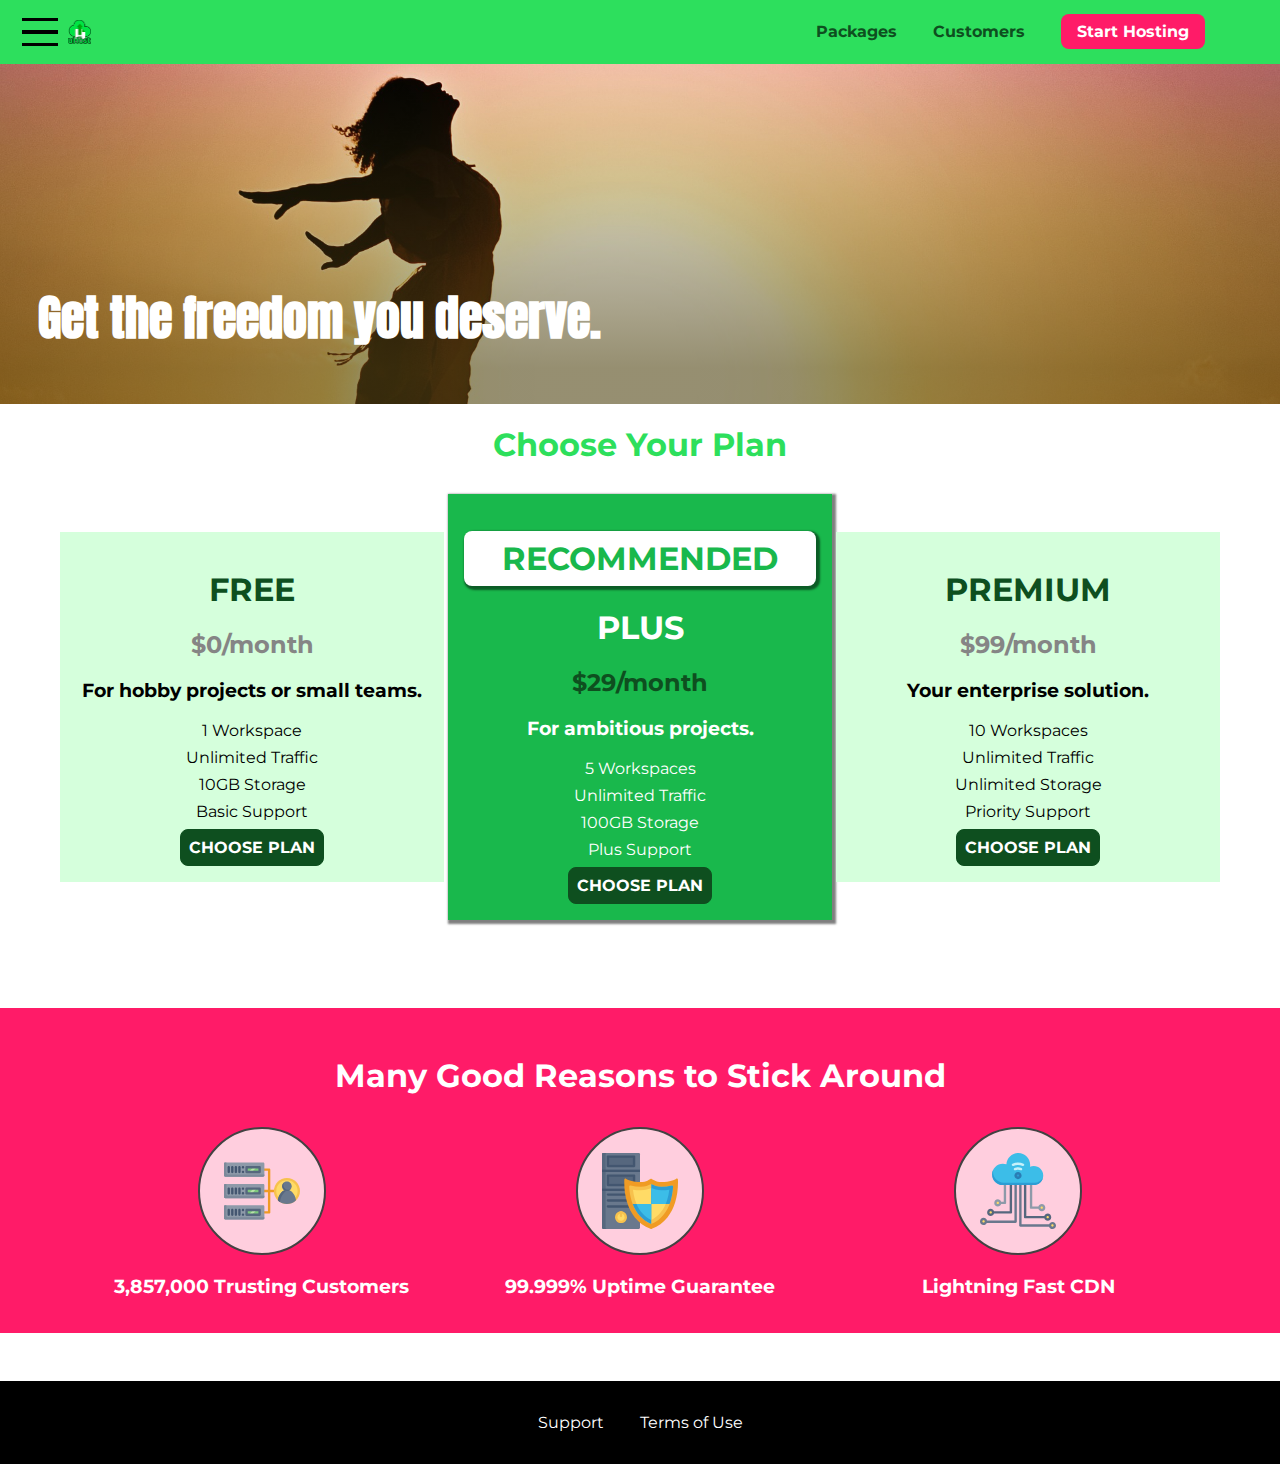
<file: index.html>
<!DOCTYPE html>
<html lang="en">
  <head>
    <meta charset="UTF-8" />
    <meta http-equiv="X-UA-Compatible" content="ie=edge" />
    <meta name="viewport" content="width=device-width, initial-scale=1.0" />
    <title>uHost</title>
    <link rel="shortcut icon" href="favicon.png" />
    <link
      href="https://fonts.googleapis.com/css?family=Anton"
      rel="stylesheet"
    />
    <link
      href="https://fonts.googleapis.com/css?family=Montserrat:400,700"
      rel="stylesheet"
    />
    <link rel="stylesheet" href="shared.css" />
    <link rel="stylesheet" href="main.css" />
  </head>

  <body>
    <div class="backdrop"></div>
    <div class="modal">
      <h1 class="modal__title">Do you want to continue?</h1>
      <div class="modal__actions">
        <a href="start-hosting/index.html" class="modal__action">Yes!</a>
        <button class="modal__action modal__action__negative" type="button">
          No!
        </button>
      </div>
    </div>

    <header class="main-header">
      <div>
        <button class="toggle-button">
          <span class="toggle-button__bar"></span>
          <span class="toggle-button__bar"></span>
          <span class="toggle-button__bar"></span>
        </button>
        <a href="index.html" class="main-header__brand">
          <img src="/images/uhost-icon.png" alt="uHost" />
        </a>
      </div>
      <nav class="main-nav">
        <ul class="main-nav__items">
          <li class="main-nav__item">
            <a href="packages/index.html">Packages</a>
          </li>
          <li class="main-nav__item">
            <a href="customers/index.html">Customers</a>
          </li>
          <li class="main-nav__item main-nav__item--cta">
            <a href="start-hosting/index.html">Start Hosting</a>
          </li>
        </ul>
      </nav>
    </header>
    <nav class="mobile-nav">
      <ul class="mobile-nav__items">
        <li class="mobile-nav__item">
          <a href="packages/index.html">Packages</a>
        </li>
        <li class="mobile-nav__item">
          <a href="customers/index.html">Customers</a>
        </li>
        <li class="mobile-nav__item mobile-nav__item--cta">
          <a href="start-hosting/index.html">Start Hosting</a>
        </li>
      </ul>
    </nav>
    <main>
      <section id="product-overview">
        <h1>Get the freedom you deserve.</h1>
      </section>
      <section id="plans">
        <h1 class="section-title">Choose Your Plan</h1>
        <div class="plan__list">
          <article class="plan">
            <h1 class="plan__title">FREE</h1>
            <h2 class="plan__price">$0/month</h2>
            <h3>For hobby projects or small teams.</h3>
            <ul class="plan__features">
              <li class="plan__feature">1 Workspace</li>
              <li class="plan__feature">Unlimited Traffic</li>
              <li class="plan__feature">10GB Storage</li>
              <li class="plan__feature">Basic Support</li>
            </ul>
            <div>
              <button class="button">CHOOSE PLAN</button>
            </div>
          </article>
          <article class="plan plan--highlighted">
            <h1 class="plan__annotation">RECOMMENDED</h1>
            <h1 class="plan__title">PLUS</h1>
            <h2 class="plan__price">$29/month</h2>
            <h3>For ambitious projects.</h3>
            <ul class="plan__features">
              <li class="plan__feature">5 Workspaces</li>
              <li class="plan__feature">Unlimited Traffic</li>
              <li class="plan__feature">100GB Storage</li>
              <li class="plan__feature">Plus Support</li>
            </ul>
            <div>
              <button class="button">CHOOSE PLAN</button>
            </div>
          </article>
          <article class="plan">
            <h1 class="plan__title">PREMIUM</h1>
            <h2 class="plan__price">$99/month</h2>
            <h3>Your enterprise solution.</h3>
            <ul class="plan__features">
              <li class="plan__feature">10 Workspaces</li>
              <li class="plan__feature">Unlimited Traffic</li>
              <li class="plan__feature">Unlimited Storage</li>
              <li class="plan__feature">Priority Support</li>
            </ul>
            <div>
              <button class="button">CHOOSE PLAN</button>
            </div>
          </article>
        </div>
      </section>
      <section id="key-features">
        <h1 class="section-title">Many Good Reasons to Stick Around</h1>
        <ul class="key-feature__list">
          <li class="key-feature">
            <div class="key-feature__image">
              <svg viewBox="0 0 512 512">
                <path
                  style="fill: #f09b24"
                  d="M344,248h-32V112c0-4.418-3.582-8-8-8h-40c-4.418,0-8,3.582-8,8s3.582,8,8,8h32v128h-32  c-4.418,0-8,3.582-8,8s3.582,8,8,8h32v128h-32c-4.418,0-8,3.582-8,8s3.582,8,8,8h40c4.418,0,8-3.582,8-8V264h32c4.418,0,8-3.582,8-8  S348.418,248,344,248z"
                />
                <path
                  style="fill: #8e9aa9"
                  d="M264,64H8c-4.418,0-8,3.582-8,8v80c0,4.418,3.582,8,8,8h256c4.418,0,8-3.582,8-8V72  C272,67.582,268.418,64,264,64z"
                />
                <path
                  style="fill: #7c899b"
                  d="M24,144c-4.418,0-8-3.582-8-8V64H8c-4.418,0-8,3.582-8,8v80c0,4.418,3.582,8,8,8h256  c4.418,0,8-3.582,8-8v-8H24z"
                />
                <rect
                  x="152"
                  y="96"
                  style="fill: #b8e3a8"
                  width="88"
                  height="32"
                />
                <g>
                  <polygon
                    style="fill: #7ec97d"
                    points="152,96 152,128 166,128 198,96  "
                  />
                  <polygon
                    style="fill: #7ec97d"
                    points="220,96 188,128 240,128 240,96  "
                  />
                </g>
                <path
                  style="fill: #56677e"
                  d="M240,136h-88c-4.418,0-8-3.582-8-8V96c0-4.418,3.582-8,8-8h88c4.418,0,8,3.582,8,8v32  C248,132.418,244.418,136,240,136z M160,120h72v-16h-72V120z"
                />
                <g>
                  <path
                    style="fill: #435670"
                    d="M32,136c-4.418,0-8-3.582-8-8V96c0-4.418,3.582-8,8-8s8,3.582,8,8v32C40,132.418,36.418,136,32,136z   "
                  />
                  <path
                    style="fill: #435670"
                    d="M56,136c-4.418,0-8-3.582-8-8V96c0-4.418,3.582-8,8-8s8,3.582,8,8v32C64,132.418,60.418,136,56,136z   "
                  />
                  <path
                    style="fill: #435670"
                    d="M80,136c-4.418,0-8-3.582-8-8V96c0-4.418,3.582-8,8-8s8,3.582,8,8v32C88,132.418,84.418,136,80,136z   "
                  />
                  <path
                    style="fill: #435670"
                    d="M104,136c-4.418,0-8-3.582-8-8V96c0-4.418,3.582-8,8-8s8,3.582,8,8v32   C112,132.418,108.418,136,104,136z"
                  />
                  <path
                    style="fill: #435670"
                    d="M128,105c-4.418,0-8-3.582-8-8v-1c0-4.418,3.582-8,8-8s8,3.582,8,8v1   C136,101.418,132.418,105,128,105z"
                  />
                  <path
                    style="fill: #435670"
                    d="M128,136c-4.418,0-8-3.582-8-8v-1c0-4.418,3.582-8,8-8s8,3.582,8,8v1   C136,132.418,132.418,136,128,136z"
                  />
                </g>
                <path
                  style="fill: #8e9aa9"
                  d="M264,208H8c-4.418,0-8,3.582-8,8v80c0,4.418,3.582,8,8,8h256c4.418,0,8-3.582,8-8v-80  C272,211.582,268.418,208,264,208z"
                />
                <path
                  style="fill: #7c899b"
                  d="M24,288c-4.418,0-8-3.582-8-8v-72H8c-4.418,0-8,3.582-8,8v80c0,4.418,3.582,8,8,8h256  c4.418,0,8-3.582,8-8v-8H24z"
                />
                <rect
                  x="152"
                  y="240"
                  style="fill: #b8e3a8"
                  width="88"
                  height="32"
                />
                <g>
                  <polygon
                    style="fill: #7ec97d"
                    points="152,240 152,272 166,272 198,240  "
                  />
                  <polygon
                    style="fill: #7ec97d"
                    points="220,240 188,272 240,272 240,240  "
                  />
                </g>
                <path
                  style="fill: #56677e"
                  d="M240,280h-88c-4.418,0-8-3.582-8-8v-32c0-4.418,3.582-8,8-8h88c4.418,0,8,3.582,8,8v32  C248,276.418,244.418,280,240,280z M160,264h72v-16h-72V264z"
                />
                <g>
                  <path
                    style="fill: #435670"
                    d="M32,280c-4.418,0-8-3.582-8-8v-32c0-4.418,3.582-8,8-8s8,3.582,8,8v32C40,276.418,36.418,280,32,280   z"
                  />
                  <path
                    style="fill: #435670"
                    d="M56,280c-4.418,0-8-3.582-8-8v-32c0-4.418,3.582-8,8-8s8,3.582,8,8v32C64,276.418,60.418,280,56,280   z"
                  />
                  <path
                    style="fill: #435670"
                    d="M80,280c-4.418,0-8-3.582-8-8v-32c0-4.418,3.582-8,8-8s8,3.582,8,8v32C88,276.418,84.418,280,80,280   z"
                  />
                  <path
                    style="fill: #435670"
                    d="M104,280c-4.418,0-8-3.582-8-8v-32c0-4.418,3.582-8,8-8s8,3.582,8,8v32   C112,276.418,108.418,280,104,280z"
                  />
                  <path
                    style="fill: #435670"
                    d="M128,249c-4.418,0-8-3.582-8-8v-1c0-4.418,3.582-8,8-8s8,3.582,8,8v1   C136,245.418,132.418,249,128,249z"
                  />
                  <path
                    style="fill: #435670"
                    d="M128,280c-4.418,0-8-3.582-8-8v-1c0-4.418,3.582-8,8-8s8,3.582,8,8v1   C136,276.418,132.418,280,128,280z"
                  />
                </g>
                <path
                  style="fill: #8e9aa9"
                  d="M264,352H8c-4.418,0-8,3.582-8,8v80c0,4.418,3.582,8,8,8h256c4.418,0,8-3.582,8-8v-80  C272,355.582,268.418,352,264,352z"
                />
                <path
                  style="fill: #7c899b"
                  d="M24,432c-4.418,0-8-3.582-8-8v-72H8c-4.418,0-8,3.582-8,8v80c0,4.418,3.582,8,8,8h256  c4.418,0,8-3.582,8-8v-8H24z"
                />
                <rect
                  x="152"
                  y="384"
                  style="fill: #b8e3a8"
                  width="88"
                  height="32"
                />
                <g>
                  <polygon
                    style="fill: #7ec97d"
                    points="152,384 152,416 166,416 198,384  "
                  />
                  <polygon
                    style="fill: #7ec97d"
                    points="220,384 188,416 240,416 240,384  "
                  />
                </g>
                <path
                  style="fill: #56677e"
                  d="M240,424h-88c-4.418,0-8-3.582-8-8v-32c0-4.418,3.582-8,8-8h88c4.418,0,8,3.582,8,8v32  C248,420.418,244.418,424,240,424z M160,408h72v-16h-72V408z"
                />
                <g>
                  <path
                    style="fill: #435670"
                    d="M32,424c-4.418,0-8-3.582-8-8v-32c0-4.418,3.582-8,8-8s8,3.582,8,8v32C40,420.418,36.418,424,32,424   z"
                  />
                  <path
                    style="fill: #435670"
                    d="M56,424c-4.418,0-8-3.582-8-8v-32c0-4.418,3.582-8,8-8s8,3.582,8,8v32C64,420.418,60.418,424,56,424   z"
                  />
                  <path
                    style="fill: #435670"
                    d="M80,424c-4.418,0-8-3.582-8-8v-32c0-4.418,3.582-8,8-8s8,3.582,8,8v32C88,420.418,84.418,424,80,424   z"
                  />
                  <path
                    style="fill: #435670"
                    d="M104,424c-4.418,0-8-3.582-8-8v-32c0-4.418,3.582-8,8-8s8,3.582,8,8v32   C112,420.418,108.418,424,104,424z"
                  />
                  <path
                    style="fill: #435670"
                    d="M128,393c-4.418,0-8-3.582-8-8v-1c0-4.418,3.582-8,8-8s8,3.582,8,8v1   C136,389.418,132.418,393,128,393z"
                  />
                  <path
                    style="fill: #435670"
                    d="M128,424c-4.418,0-8-3.582-8-8v-1c0-4.418,3.582-8,8-8s8,3.582,8,8v1   C136,420.418,132.418,424,128,424z"
                  />
                </g>
                <path
                  style="fill: #f7c14d"
                  d="M424,168c-48.523,0-88,39.477-88,88s39.477,88,88,88s88-39.477,88-88S472.523,168,424,168z"
                />
                <path
                  style="fill: #ffdb66"
                  d="M424,184c-39.701,0-72,32.299-72,72s32.299,72,72,72s72-32.299,72-72S463.701,184,424,184z"
                />
                <path
                  style="fill: #69788d"
                  d="M484.893,314.16C476.393,274.588,451.922,248,424,248s-52.393,26.588-60.893,66.16  c-0.605,2.82,0.354,5.749,2.511,7.664C381.731,336.124,402.465,344,424,344s42.269-7.876,58.381-22.176  C484.539,319.909,485.498,316.98,484.893,314.16z"
                />
                <path
                  style="fill: #56677e"
                  d="M434.053,249.171C430.768,248.403,427.411,248,424,248c-27.922,0-52.393,26.588-60.893,66.16  c-0.605,2.82,0.354,5.749,2.511,7.664c3.383,3.002,6.979,5.703,10.734,8.125C384.904,286.243,407.373,255.378,434.053,249.171z"
                />
                <path
                  style="fill: #69788d"
                  d="M424,192c-17.645,0-32,14.355-32,32s14.355,32,32,32s32-14.355,32-32S441.645,192,424,192z"
                />
                <path
                  style="fill: #56677e"
                  d="M432,248c-17.645,0-32-14.355-32-32c0-6.783,2.128-13.076,5.742-18.258  C397.444,203.53,392,213.138,392,224c0,17.645,14.355,32,32,32c10.862,0,20.471-5.444,26.258-13.742  C445.076,245.872,438.783,248,432,248z"
                />
              </svg>
            </div>
            <p class="key-feature__description">3,857,000 Trusting Customers</p>
          </li>
          <li class="key-feature">
            <div class="key-feature__image">
              <svg viewBox="0 0 512 512">
                <path
                  style="fill: #69788d"
                  d="M248,0H8C3.582,0,0,3.582,0,8v496c0,4.418,3.582,8,8,8h240c4.418,0,8-3.582,8-8V8  C256,3.582,252.418,0,248,0z"
                />
                <path
                  style="fill: #56677e"
                  d="M24,504V8c0-4.418,3.582-8,8-8H8C3.582,0,0,3.582,0,8v496c0,4.418,3.582,8,8,8h24  C27.582,512,24,508.418,24,504z"
                />
                <g>
                  <rect
                    x="0"
                    y="112"
                    style="fill: #435670"
                    width="256"
                    height="16"
                  />
                  <rect
                    x="0"
                    y="240"
                    style="fill: #435670"
                    width="256"
                    height="16"
                  />
                </g>
                <path
                  style="fill: #f7c14d"
                  d="M128,392c-22.056,0-40,17.944-40,40s17.944,40,40,40s40-17.944,40-40S150.056,392,128,392z"
                />
                <path
                  style="fill: #ffdb66"
                  d="M128,408c-13.233,0-24,10.767-24,24s10.767,24,24,24s24-10.767,24-24S141.233,408,128,408z"
                />
                <path
                  style="fill: #f7c14d"
                  d="M128,392c-2.739,0-5.414,0.278-8,0.805V424c0,4.418,3.582,8,8,8c4.418,0,8-3.582,8-8v-31.195  C133.414,392.278,130.739,392,128,392z"
                />
                <g>
                  <path
                    style="fill: #435670"
                    d="M216,288H40c-4.418,0-8-3.582-8-8s3.582-8,8-8h176c4.418,0,8,3.582,8,8S220.418,288,216,288z"
                  />
                  <path
                    style="fill: #435670"
                    d="M216,328H40c-4.418,0-8-3.582-8-8s3.582-8,8-8h176c4.418,0,8,3.582,8,8S220.418,328,216,328z"
                  />
                  <path
                    style="fill: #435670"
                    d="M216,368H40c-4.418,0-8-3.582-8-8s3.582-8,8-8h176c4.418,0,8,3.582,8,8S220.418,368,216,368z"
                  />
                  <path
                    style="fill: #435670"
                    d="M216,16H40c-4.418,0-8,3.582-8,8v64c0,4.418,3.582,8,8,8h176c4.418,0,8-3.582,8-8V24   C224,19.582,220.418,16,216,16z"
                  />
                </g>
                <rect
                  x="48"
                  y="32"
                  style="fill: #56677e"
                  width="160"
                  height="48"
                />
                <path
                  style="fill: #435670"
                  d="M216,144H40c-4.418,0-8,3.582-8,8v64c0,4.418,3.582,8,8,8h176c4.418,0,8-3.582,8-8v-64  C224,147.582,220.418,144,216,144z"
                />
                <rect
                  x="48"
                  y="160"
                  style="fill: #56677e"
                  width="160"
                  height="48"
                />
                <path
                  style="fill: #f09b24"
                  d="M511.747,180.237c-0.194-6.537-8.107-10.107-13.135-5.894c-5.6,4.693-42.904,21.282-98.514,21.282  c-33.45,0-64.625-20.999-64.929-21.206c-2.9-1.991-6.764-1.85-9.512,0.346c-2.677,2.135-27.201,20.86-63.793,20.86  c-55.607,0-92.914-16.589-98.515-21.282c-5.028-4.211-12.941-0.645-13.135,5.894c-1.634,54.834,4.655,105.941,18.693,151.903  c12.096,39.604,29.759,74.047,52.497,102.373c27.538,34.304,62.743,59.882,104.66,76.045c3.069,1.918,6.757,1.921,9.83,0  c41.917-16.163,77.122-41.741,104.66-76.045c22.738-28.326,40.401-62.77,52.497-102.373  C507.092,286.179,513.381,235.071,511.747,180.237z"
                />
                <path
                  style="fill: #f7c14d"
                  d="M476.21,221.226c-1.953-1.631-4.568-2.235-7.036-1.628c-21.686,5.327-44.926,8.028-69.075,8.028  c-25.926,0-49.633-8.975-64.955-16.504c-2.307-1.134-5.016-1.091-7.284,0.116c-14.059,7.477-36.919,16.388-65.994,16.388  c-24.153,0-47.394-2.701-69.075-8.028c-5.155-1.268-10.221,2.966-9.894,8.261c2.077,33.693,7.668,65.635,16.616,94.935  c22.774,74.565,66.139,126.334,128.888,153.868c2.032,0.891,4.397,0.891,6.43,0c61.777-27.107,104.716-78.876,127.62-153.868  c8.948-29.3,14.539-61.241,16.616-94.935C479.224,225.319,478.163,222.856,476.21,221.226z"
                />
                <path
                  style="fill: #ffdb66"
                  d="M331.609,451.727c-52.604-25.289-89.304-70.987-109.144-135.944  c-6.532-21.39-11.162-44.336-13.82-68.447c17.133,2.852,34.952,4.291,53.22,4.291c29.394,0,53.376-7.793,69.978-15.561  c17.44,7.736,41.656,15.561,68.256,15.561c18.267,0,36.085-1.439,53.219-4.291c-2.659,24.112-7.288,47.06-13.82,68.448  C419.545,381.108,383.27,426.805,331.609,451.727z"
                />
                <g>
                  <path
                    style="fill: #2c9dd4"
                    d="M479.066,227.858c0.157-2.539-0.903-5.002-2.856-6.633s-4.568-2.235-7.036-1.628   c-21.686,5.327-44.926,8.028-69.075,8.028c-25.926,0-49.633-8.975-64.955-16.504c-1.057-0.52-2.2-0.78-3.345-0.806l-0.072,133.351   h123.601c2.556-6.746,4.933-13.702,7.123-20.874C471.398,293.493,476.989,261.552,479.066,227.858z"
                  />
                  <path
                    style="fill: #2c9dd4"
                    d="M206.658,343.667c24.153,63.42,65.028,108.108,121.743,132.995c1.031,0.452,2.147,0.673,3.263,0.666   l0.063-133.661H206.658z"
                  />
                </g>
                <g>
                  <path
                    style="fill: #3cbde8"
                    d="M439.497,315.783c6.532-21.389,11.161-44.336,13.82-68.448c-17.134,2.852-34.952,4.291-53.219,4.291   c-26.6,0-50.815-7.824-68.256-15.561l-0.116,107.601h97.758C433.179,334.807,436.524,325.518,439.497,315.783z"
                  />
                  <path
                    style="fill: #3cbde8"
                    d="M232.523,343.667c21.144,50.298,54.363,86.56,99.087,108.06l0.117-108.06H232.523z"
                  />
                </g>
              </svg>
            </div>
            <p class="key-feature__description">99.999% Uptime Guarantee</p>
          </li>
          <li class="key-feature">
            <div class="key-feature__image">
              <svg viewBox="0 0 512 512">
                <path
                  style="fill: #8e9aa9"
                  d="M168,200c-4.418,0-8,3.582-8,8v120h-17.376c-3.302-9.311-12.194-16-22.624-16  c-13.234,0-24,10.767-24,24s10.766,24,24,24c10.429,0,19.321-6.689,22.624-16H168c4.418,0,8-3.582,8-8V208  C176,203.582,172.418,200,168,200z"
                />
                <path
                  style="fill: #ffdb66"
                  d="M120,328c-4.411,0-8,3.589-8,8s3.589,8,8,8s8-3.589,8-8S124.411,328,120,328z"
                />
                <path
                  style="fill: #56677e"
                  d="M208,200c-4.418,0-8,3.582-8,8v184H94.624C91.322,382.689,82.43,376,72,376  c-13.234,0-24,10.767-24,24s10.766,24,24,24c10.429,0,19.321-6.689,22.624-16H208c4.418,0,8-3.582,8-8V208  C216,203.582,212.418,200,208,200z"
                />
                <path
                  style="fill: #ffdb66"
                  d="M72,392c-4.411,0-8,3.589-8,8s3.589,8,8,8s8-3.589,8-8S76.411,392,72,392z"
                />
                <path
                  style="fill: #69788d"
                  d="M240,208c-4.418,0-8,3.582-8,8v239H47.24c-2.671-10.34-12.078-18-23.24-18c-13.234,0-24,10.767-24,24  s10.766,24,24,24c9.666,0,18.009-5.747,21.809-14H240c4.418,0,8-3.582,8-8V216C248,211.582,244.418,208,240,208z"
                />
                <path
                  style="fill: #ffdb66"
                  d="M24,453c-4.411,0-8,3.589-8,8s3.589,8,8,8s8-3.589,8-8S28.411,453,24,453z"
                />
                <path
                  style="fill: #69788d"
                  d="M488,464c-10.429,0-19.321,6.689-22.624,16H280V208c0-4.418-3.582-8-8-8s-8,3.582-8,8v280  c0,4.418,3.582,8,8,8h193.376c3.302,9.311,12.194,16,22.624,16c13.234,0,24-10.767,24-24S501.234,464,488,464z"
                />
                <path
                  style="fill: #ffdb66"
                  d="M488,480c-4.411,0-8,3.589-8,8s3.589,8,8,8s8-3.589,8-8S492.411,480,488,480z"
                />
                <path
                  style="fill: #56677e"
                  d="M456,408c-10.429,0-19.321,6.689-22.624,16H312V208c0-4.418-3.582-8-8-8s-8,3.582-8,8v224  c0,4.418,3.582,8,8,8h129.376c3.302,9.311,12.194,16,22.624,16c13.234,0,24-10.767,24-24S469.234,408,456,408z"
                />
                <path
                  style="fill: #ffdb66"
                  d="M456,424c-4.411,0-8,3.589-8,8s3.589,8,8,8s8-3.589,8-8S460.411,424,456,424z"
                />
                <path
                  style="fill: #8e9aa9"
                  d="M416,344c-10.429,0-19.321,6.689-22.624,16H352V208c0-4.418-3.582-8-8-8s-8,3.582-8,8v160  c0,4.418,3.582,8,8,8h49.376c3.302,9.311,12.194,16,22.624,16c13.234,0,24-10.767,24-24S429.234,344,416,344z"
                />
                <path
                  style="fill: #ffdb66"
                  d="M416,360c-4.411,0-8,3.589-8,8s3.589,8,8,8s8-3.589,8-8S420.411,360,416,360z"
                />
                <path
                  style="fill: #3cbde8"
                  d="M362,88c-8.741,0-17.231,1.751-25.06,5.085C337.646,88.797,338,84.43,338,80  c0-44.112-35.888-80-80-80c-42.823,0-77.895,33.816-79.909,76.149C170.393,73.415,162.244,72,154,72c-39.701,0-72,32.299-72,72  s32.299,72,72,72h208c35.29,0,64-28.71,64-64S397.29,88,362,88z"
                />
                <path
                  style="fill: #2c9dd4"
                  d="M368,200H160c-39.701,0-72-32.299-72-72c0-5.863,0.721-11.559,2.05-17.019  C84.918,120.88,82,132.102,82,144c0,39.701,32.299,72,72,72h208c30.389,0,55.88-21.296,62.379-49.743  C413.565,186.327,392.352,200,368,200z"
                />
                <path
                  style="fill: #2a7db5"
                  d="M256,128c-13.234,0-24,10.767-24,24s10.766,24,24,24c13.233,0,24-10.767,24-24S269.233,128,256,128z"
                />
                <path
                  style="fill: #2c9dd4"
                  d="M256,144c-4.411,0-8,3.589-8,8s3.589,8,8,8c4.411,0,8-3.589,8-8S260.411,144,256,144z"
                />
                <g>
                  <path
                    style="fill: #c5f1fa"
                    d="M221.755,87.695c-2.994,0-5.864-1.688-7.233-4.572c-1.894-3.991-0.194-8.763,3.798-10.657   C230.157,66.849,242.834,64,256,64c13.166,0,25.844,2.849,37.68,8.466c3.992,1.895,5.692,6.666,3.798,10.657   s-6.666,5.692-10.657,3.798C277.144,82.328,266.774,80,256,80c-10.774,0-21.144,2.328-30.821,6.921   C224.072,87.446,222.904,87.695,221.755,87.695z"
                  />
                  <path
                    style="fill: #c5f1fa"
                    d="M276.545,116.618c-1.148,0-2.316-0.249-3.424-0.774C267.745,113.293,261.985,112,256,112   c-5.985,0-11.745,1.293-17.121,3.844c-3.991,1.895-8.763,0.192-10.657-3.798c-1.894-3.992-0.193-8.764,3.798-10.657   C239.557,97.813,247.625,96,256,96c8.376,0,16.444,1.813,23.98,5.389c3.991,1.894,5.692,6.665,3.798,10.657   C282.41,114.93,279.539,116.618,276.545,116.618z"
                  />
                </g>
              </svg>
            </div>
            <p class="key-feature__description">Lightning Fast CDN</p>
          </li>
        </ul>
      </section>
    </main>
    <footer class="main-footer">
      <nav>
        <ul class="main-footer__links">
          <li class="main-footer__link">
            <a href="#">Support</a>
          </li>
          <li class="main-footer__link">
            <a href="#">Terms of Use</a>
          </li>
        </ul>
      </nav>
    </footer>
    <script src="shared.js"></script>
  </body>
</html>
</file>
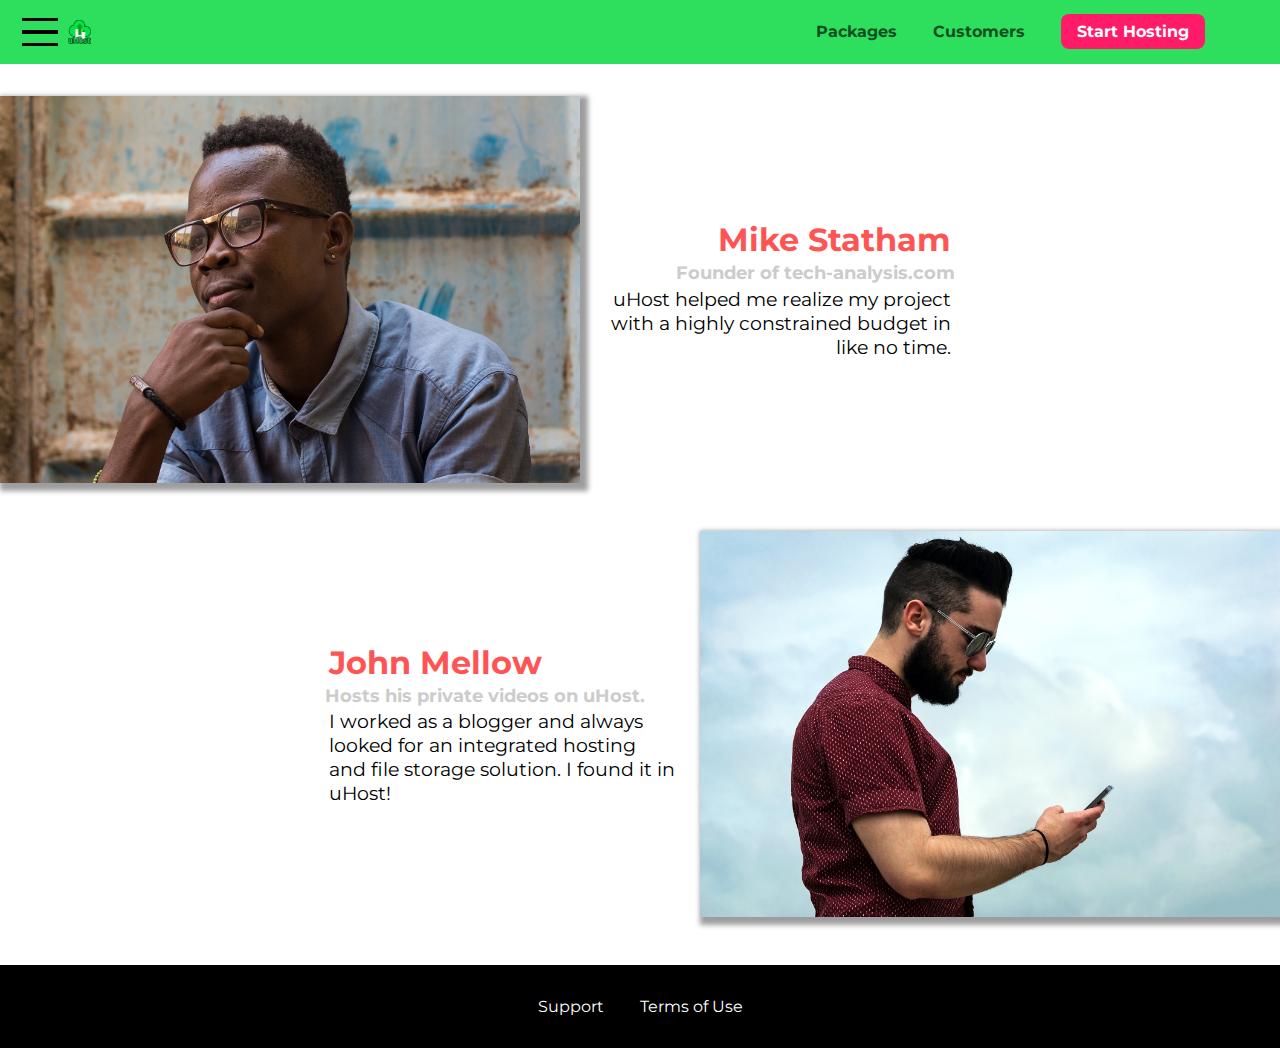
<file: customers/index.html>
<!DOCTYPE html>
<html lang="en">
  <head>
    <meta charset="UTF-8" />
    <meta name="viewport" content="width=device-width, initial-scale=1.0" />
    <meta http-equiv="X-UA-Compatible" content="ie=edge" />
    <title>uHost Customers</title>
    <link rel="shortcut icon" href="../favicon.png" />
    <link
      href="https://fonts.googleapis.com/css?family=Anton|Montserrat:400,700"
      rel="stylesheet"
    />
    <link rel="stylesheet" href="../shared.css" />
    <link rel="stylesheet" href="customers.css" />
  </head>

  <body>
    <div class="backdrop"></div>
    <header class="main-header">
      <div>
        <button class="toggle-button">
          <span class="toggle-button__bar"></span>
          <span class="toggle-button__bar"></span>
          <span class="toggle-button__bar"></span>
        </button>
        <a href="../index.html" class="main-header__brand">
          <img src="../images/uhost-icon.png" alt="uHost" />
        </a>
      </div>
      <nav class="main-nav">
        <ul class="main-nav__items">
          <li class="main-nav__item">
            <a href="../packages/index.html">Packages</a>
          </li>
          <li class="main-nav__item">
            <a href="index.html">Customers</a>
          </li>
          <li class="main-nav__item main-nav__item--cta">
            <a href="start-hosting/index.html">Start Hosting</a>
          </li>
        </ul>
      </nav>
    </header>
    <nav class="mobile-nav">
      <ul class="mobile-nav__items">
        <li class="mobile-nav__item">
          <a href="../packages/index.html">Packages</a>
        </li>
        <li class="mobile-nav__item">
          <a href="index.html">Customers</a>
        </li>
        <li class="mobile-nav__item mobile-nav__item--cta">
          <a href="../start-hosting/index.html">Start Hosting</a>
        </li>
      </ul>
    </nav>
    <main>
      <div>
        <div class="testimonial" id="customer-1">
          <div class="testimonial__image-container">
            <img
              src="../images/customer-1.jpg"
              alt="Mike Statham - Customer"
              class="testimonial__image"
            />
          </div>
          <div class="testimonial__info">
            <h1 class="testimonial__name">Mike Statham</h1>
            <h2 class="testimonial__subtitle">
              Founder of
              <a href="tech-analysis.com">tech-analysis.com</a>
            </h2>
            <p class="testimonial__text">
              uHost helped me realize my project with a highly constrained
              budget in like no time.
            </p>
          </div>
        </div>
        <div class="testimonial" id="customer-2">
          <div class="testimonial__info">
            <h1 class="testimonial__name">John Mellow</h1>
            <h2 class="testimonial__subtitle">
              Hosts his private videos on uHost.
            </h2>
            <p class="testimonial__text">
              I worked as a blogger and always looked for an integrated hosting
              and file storage solution. I found it in uHost!
            </p>
          </div>
          <div class="testimonial__image-container">
            <img
              src="../images/customer-2.jpg"
              alt="John Mellow - Customer"
              class="testimonial__image"
            />
          </div>
        </div>
      </div>
    </main>

    <footer class="main-footer">
      <nav>
        <ul class="main-footer__links">
          <li class="main-footer__link">
            <a href="#">Support</a>
          </li>
          <li class="main-footer__link">
            <a href="#">Terms of Use</a>
          </li>
        </ul>
      </nav>
    </footer>
    <script src="../shared.js"></script>
  </body>
</html>
</file>
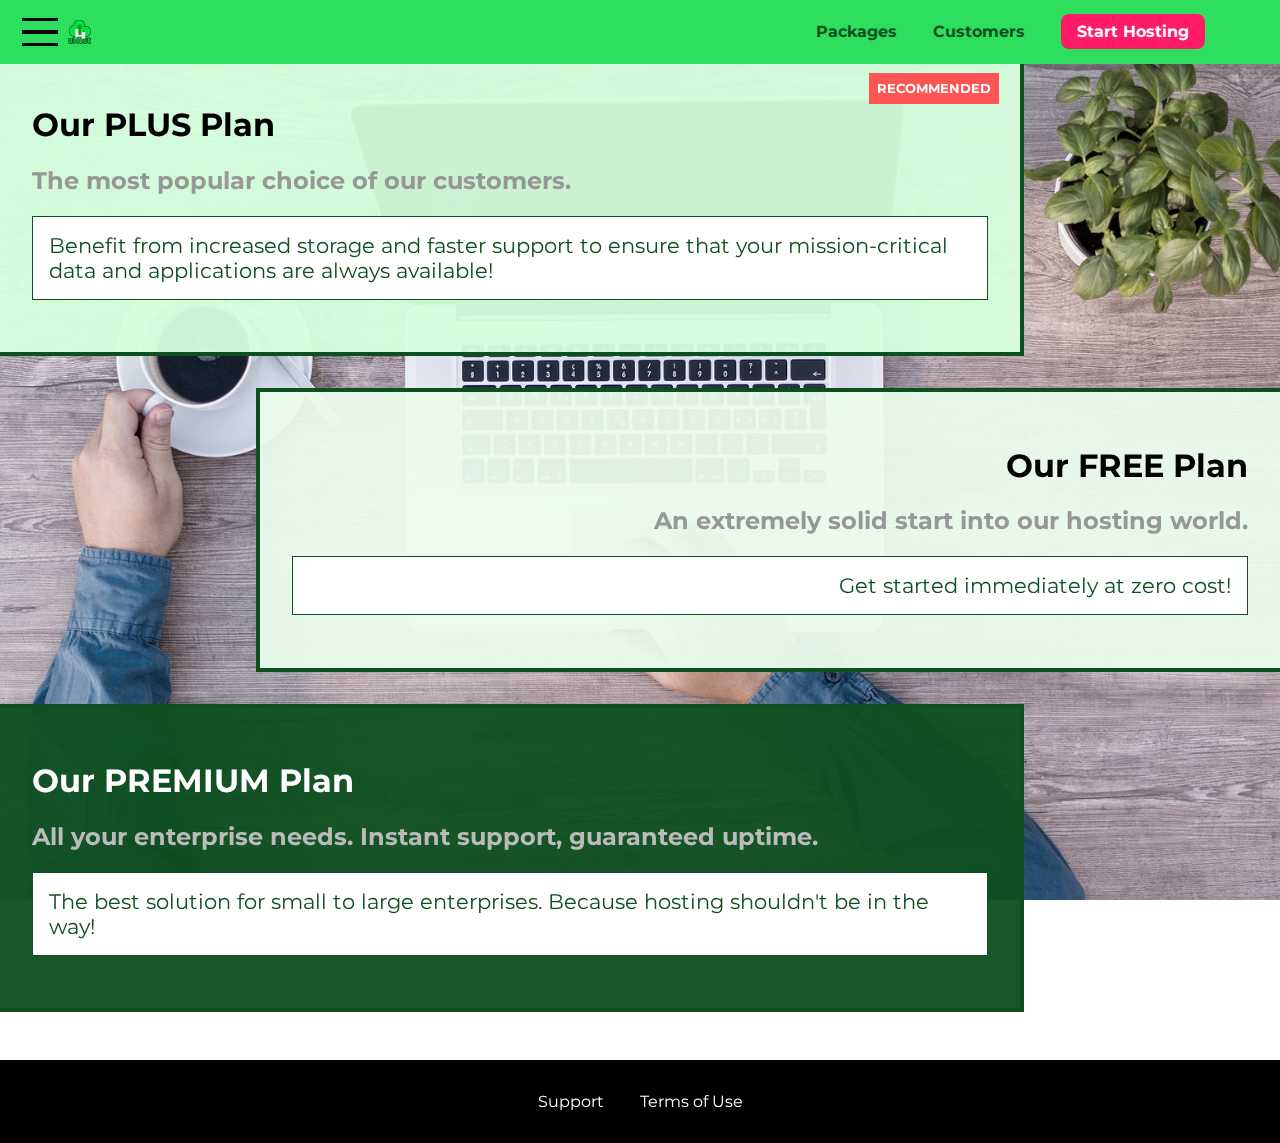
<file: packages/index.html>
<!DOCTYPE html>
<html lang="en">
  <head>
    <meta charset="UTF-8" />
    <meta http-equiv="X-UA-Compatible" content="ie=edge" />
    <meta name="viewport" content="width=device-width, initial-scale=1.0" />

    <title>uHost</title>
    <link rel="shortcut icon" href="../favicon.png" />
    <link
      href="https://fonts.googleapis.com/css?family=Montserrat:400,700"
      rel="stylesheet"
    />
    <link rel="stylesheet" href="../shared.css" />
    <link rel="stylesheet" href="packages.css" />
  </head>

  <body>
    <div class="backdrop"></div>

    <div class="background"></div>
    <header class="main-header">
      <div>
        <button class="toggle-button">
          <span class="toggle-button__bar"></span>
          <span class="toggle-button__bar"></span>
          <span class="toggle-button__bar"></span>
        </button>
        <a href="../index.html" class="main-header__brand">
          <img src="../images/uhost-icon.png" alt="uHost" />
        </a>
      </div>
      <nav class="main-nav">
        <ul class="main-nav__items">
          <li class="main-nav__item">
            <a href="index.html">Packages</a>
          </li>
          <li class="main-nav__item">
            <a href="../customers/index.html">Customers</a>
          </li>
          <li class="main-nav__item main-nav__item--cta">
            <a href="../start-hosting/index.html">Start Hosting</a>
          </li>
        </ul>
      </nav>
    </header>
    <nav class="mobile-nav">
      <ul class="mobile-nav__items">
        <li class="mobile-nav__item">
          <a href="index.html">Packages</a>
        </li>
        <li class="mobile-nav__item">
          <a href="../customers/index.html">Customers</a>
        </li>
        <li class="mobile-nav__item mobile-nav__item--cta">
          <a href="../start-hosting/index.html">Start Hosting</a>
        </li>
      </ul>
    </nav>
    <main>
      <section class="package" id="plus">
        <a href="#">
          <h1 class="package__title">Our PLUS Plan</h1>
          <h2 class="package__badge">RECOMMENDED</h2>
          <h2 class="package__subtitle">
            The most popular choice of our customers.
          </h2>
          <p class="package__info">
            Benefit from increased storage and faster support to ensure that
            your mission-critical data and applications are always available!
          </p>
        </a>
      </section>
      <section class="package" id="free">
        <a href="#">
          <h1 class="package__title">Our FREE Plan</h1>
          <h2 class="package__subtitle">
            An extremely solid start into our hosting world.
          </h2>
          <p class="package__info">Get started immediately at zero cost!</p>
        </a>
      </section>
      <div class="clearfix"></div>
      <section class="package" id="premium">
        <a href="#">
          <h1 class="package__title">Our PREMIUM Plan</h1>
          <h2 class="package__subtitle">
            All your enterprise needs. Instant support, guaranteed uptime.
          </h2>
          <p class="package__info">
            The best solution for small to large enterprises. Because hosting
            shouldn't be in the way!
          </p>
        </a>
      </section>
    </main>
    <footer class="main-footer">
      <nav>
        <ul class="main-footer__links">
          <li class="main-footer__link">
            <a href="#">Support</a>
          </li>
          <li class="main-footer__link">
            <a href="#">Terms of Use</a>
          </li>
        </ul>
      </nav>
    </footer>
    <script src="../shared.js"></script>
  </body>
</html>
</file>
<file: shared.css>
* {
  box-sizing: border-box;
}

body {
  font-family: "Montserrat", sans-serif;
  margin: 0;
}

.backdrop {
  position: fixed;
  display: none;
  top: 0;
  left: 0;
  z-index: 100;
  width: 100vw;
  height: 100vh;
  background: rgba(0, 0, 0, 0.5);
}

.main-header {
  width: 100vw;
  position: fixed;
  top: 0;
  left: 0;
  background: #2ddf5d;
  padding: 0.5rem 1rem;
  z-index: 1;
}

.main-header > div {
  display: inline-block;
  vertical-align: middle;
}

.toggle-button {
  width: 3rem;
  background: transparent;
  border: none;
  cursor: pointer;
  padding-top: 0;
  padding-bottom: 0;
  vertical-align: middle;
}

.toggle-button:focus {
  outline: none;
}

.toggle-button__bar {
  width: 100%;
  height: 0.2rem;
  background: black;
  display: block;
  margin: 0.6rem 0;
}

.main-header__brand {
  color: #0e4f1f;
  text-decoration: none;
  font-weight: bold;
  font-size: 1.5rem;
  height: 1.5rem;
  /* width: 20px; */
  display: inline-block;
  vertical-align: middle;
}

.main-header__brand img {
  height: 100%;
  /* width: 100%; */
}

.main-nav {
  display: inline-block;
  text-align: right;
  width: calc(100% - 122px);
  vertical-align: middle;
}

.main-nav__items {
  margin: 0;
  padding: 0;
  list-style: none;
}

.main-nav__item {
  display: inline-block;
  margin: 0 1rem;
}

.main-nav__item a,
.mobile-nav__item a {
  text-decoration: none;
  color: #0e4f1f;
  font-weight: bold;
  padding: 0.2rem 0;
}

.main-nav__item a:hover,
.main-nav__item a:active {
  color: white;
  border-bottom: 5px solid white;
}

.main-nav__item--cta a,
.mobile-nav__item--cta a {
  color: white;
  background: #ff1b68;
  padding: 0.5rem 1rem;
  border-radius: 8px;
}

.main-nav__item--cta a:hover,
.main-nav__item--cta a:active,
.mobile-nav__item--cta a:hover,
.mobile-nav__item--cta a:active {
  color: #ff1b68;
  background: white;
  border: none;
}

.main-footer {
  background: black;
  padding: 2rem;
  margin-top: 3rem;
}

.main-footer__links {
  list-style: none;
  margin: 0;
  padding: 0;
  text-align: center;
}

.main-footer__link {
  display: inline-block;
  margin: 0 1rem;
}

.main-footer__link a {
  color: white;
  text-decoration: none;
}

.main-footer__link a:hover,
.main-footer__link a:active {
  color: #ccc;
}

.button {
  background: #0e4f1f;
  color: white;
  font: inherit;
  border: 1.5px solid #0e4f1f;
  padding: 0.5rem;
  border-radius: 8px;
  font-weight: bold;
  cursor: pointer;
}

.button:hover,
.button:active {
  background: white;
  color: #0e4f1f;
}

.button:focus {
  outline: none;
}

/* -------------------------------------Mobile nav-------------------------------------------- */

.mobile-nav {
  display: none;
  position: fixed;
  z-index: 101;
  top: 0;
  left: 0;
  background: white;
  width: 80%;
  height: 100vh;
}

.mobile-nav__items {
  width: 90%;
  height: 100%;
  list-style: none;
  margin: 10% auto;
  padding: 0;
  text-align: center;
}

.mobile-nav__item {
  margin: 1rem 0;
}

.mobile-nav__item a {
  font-size: 1.5rem;
}

.open {
  display: block !important;
}
</file>
<file: main.css>
#product-overview {
  background: linear-gradient(to top, rgba(80, 68, 18, 0.6) 10%, transparent),
    url("images/freedom.jpg") center / cover no-repeat border-box, #ff1b68;
  /* background-image: url("freedom.jpg");
    background-size: cover;
    background-position: left 10% bottom 20%; */
  /* background-repeat: no-repeat;
    background-origin: border-box;
    background-clip: border-box; */
  /* background-image: linear-gradient(180deg, red 70%, blue 60%, rgba(0,0,0,0.5)); */
  /* background-image: radial-gradient(ellipse farthest-corner at 20% 50%, red, blue 70%, green); */
  width: 100%;
  height: 33vh;
  margin-top: 2.75rem;
  /* border: 5px dashed red; */
  position: relative;
  box-sizing: border-box;
}

#product-overview h1 {
  color: white;
  font-family: "Anton", sans-serif;
  position: absolute;
  bottom: 5%;
  left: 3%;
  font-size: 1.6rem;
}

@media (min-width: 40rem) {
  #product-overview {
    height: 40vh;
    background-position: 50% 25%;
  }
  #product-overview h1 {
    font-size: 3rem;
  }
}

.section-title {
  color: #2ddf5c;
  text-align: center;
}

/* .plan__list {
  text-align: center;
} */

.plan {
  background: #d5ffdc;
  text-align: center;
  padding: 1rem;
  margin: 0.5rem 0;
  display: block;
  width: 100%;
}

.plan--highlighted {
  background: #19b84c;
  color: white;
}

.plan__annotation {
  background: white;
  color: #19b84c;
  padding: 0.5rem;
  box-shadow: 2px 2px 2px 2px rgba(0, 0, 0, 0.5);
  border-radius: 8px;
}

.plan__title {
  color: #0e4f1f;
}

.plan__price {
  color: #858585;
}

.plan--highlighted .plan__title {
  color: white;
}

.plan--highlighted .plan__price {
  color: #0e4f1f;
}

.plan__features {
  list-style: none;
  margin: 0;
  padding: 0;
}

.plan__feature {
  margin: 0.5rem 0;
}

@media (min-width: 40rem) {
  .plan__list {
    text-align: center;
    width: 100%;
  }

  .plan {
    display: inline-block;
    vertical-align: middle;
    width: 30%;
    min-width: 13rem;
    max-width: 25rem;
  }

  .plan--highlighted {
    box-shadow: 2px 2px 2px 2px rgba(0, 0, 0, 0.5);
  }
}

#key-features {
  background: #ff1b68;
  margin-top: 5rem;
  padding: 1rem;
}

#key-features .section-title {
  color: white;
  margin: 2rem;
}

.key-feature__list {
  list-style: none;
  margin: 0;
  padding: 0;
  text-align: center;
}

.key-feature {
  /* display: inline-block;
  /* width: 30%; */
  /* vertical-align: top; */
  display: block;
}

.key-feature__image {
  background: #ffcede;
  width: 128px;
  height: 128px;
  border: 2px solid #424242;
  border-radius: 50%;
  margin: auto;
  padding: 1.5rem;
}

.key-feature__description {
  text-align: center;
  font-weight: bold;
  color: white;
  font-size: 1.2rem;
}

@media (min-width: 40rem) {
  .key-feature {
    display: inline-block;
    width: 30%;
    vertical-align: top;
    max-width: 25rem;
  }
}

/* h1 {
    font-family: sans-serif;
} */

.modal {
  position: fixed;
  display: none;
  z-index: 200;
  top: 20%;
  left: 30%;
  width: 40%;
  background: white;
  padding: 1rem;
  border: 1px solid #ccc;
  box-shadow: 1px 1px 1px rgba(0, 0, 0, 0.5);
}

.modal__title {
  text-align: center;
  margin: 0 0 1rem 0;
}

.modal__actions {
  text-align: center;
}

.modal__action {
  border: 1px solid #0e4f1f;
  background: #0e4f1f;
  text-decoration: none;
  color: white;
  font: inherit;
  padding: 0.5rem 1rem;
  cursor: pointer;
}

.modal__action:hover,
.modal__action:active {
  background: #2ddf5c;
  border-color: #2ddf5c;
}

.modal__action--negative {
  background: red;
  border-color: red;
}

.modal__action--negative:hover,
.modal__action--negative:active {
  background: #ff5454;
  border-color: #ff5454;
}
</file>
<file: customers/customers.css>
.testimonial {
  font-size: 1.2rem;
  margin: 3rem 0;
}

.testimonial__list {
  width: 80%;
  margin: auto;
}

.testimonial:first-of-type {
  margin-top: 6rem;
}

.testimonial__image-container {
  width: 65%;
  max-width: 580px;
  display: inline-block;
  vertical-align: middle;
  box-shadow: 4px 4px 5px 4px rgba(0, 0, 0, 0.386);
}

.testimonial__image {
  width: 100%;
  vertical-align: top;
}

.testimonial__info {
  text-align: right;
  padding: 0.9rem;
  display: inline-block;
  vertical-align: middle;
  width: 30%;
}

#customer-2.testimonial {
  text-align: right;
}

#customer-2 .testimonial__info {
  text-align: left;
}

.testimonial__name {
  font-size: 2rem;
  margin: 0.2rem;
  color: #ff5454;
}

.testimonial__subtitle {
  margin: 0;
  font-size: 1.1rem;
  color: #ccc;
}

.testimonial__subtitle a {
  color: inherit;
  text-decoration: none;
}

.testimonial__subtitle a:hover,
.testimonial__subtitle a:active {
  color: #7a7a7a;
}

.testimonial__text {
  margin: 0.2rem;
}
</file>
<file: packages/packages.css>
main {
  padding-top: 2rem;
}

.background {
  background: url("../images/plans-background.jpg");
  background-size: cover;
  background-position: center;
  width: 100vw;
  height: 100vh;
  position: fixed;
  z-index: -1;
  filter: grayscale(40%);
}

.package {
  width: 80%;
  margin: 1rem 0;
  border: 4px solid #0e4f1f;
  border-left: none;
  position: relative;
}

.package:hover,
.package:active {
  box-shadow: 2px 2px 4px rgba(0, 0, 0, 0.5);
  border-color: #ff5454;
  /* border-color: #ff5454 !important; */
}

.package a {
  text-decoration: none;
  color: inherit;
  display: block;
  padding: 2rem;
}

.package__badge {
  position: absolute;
  top: 0;
  right: 0;
  margin: 1.3rem;
  font-size: 0.8rem;
  color: white;
  background: #ff5454;
  padding: 0.5rem;
}

.package__subtitle {
  color: #979797;
}

.package__info {
  padding: 1rem;
  border: 1px solid #0e4f1f;
  font-size: 1.3rem;
  color: #0e4f1f;
  background: white;
}

.clearfix {
  clear: both;
}

#plus {
  background: rgba(213, 255, 220, 0.95);
}

#free {
  background: rgba(234, 252, 237, 0.95);
  float: right;
  border-right: none;
  border-left: 4px solid #0e4f1f;
  text-align: right;
}

#free:hover,
#free:active {
  border-left-color: #ff5454;
}

#premium {
  background: rgba(14, 79, 31, 0.95);
}

#premium .package__title {
  color: white;
}

#premium .package__subtitle {
  color: #bbb;
}
</file>
